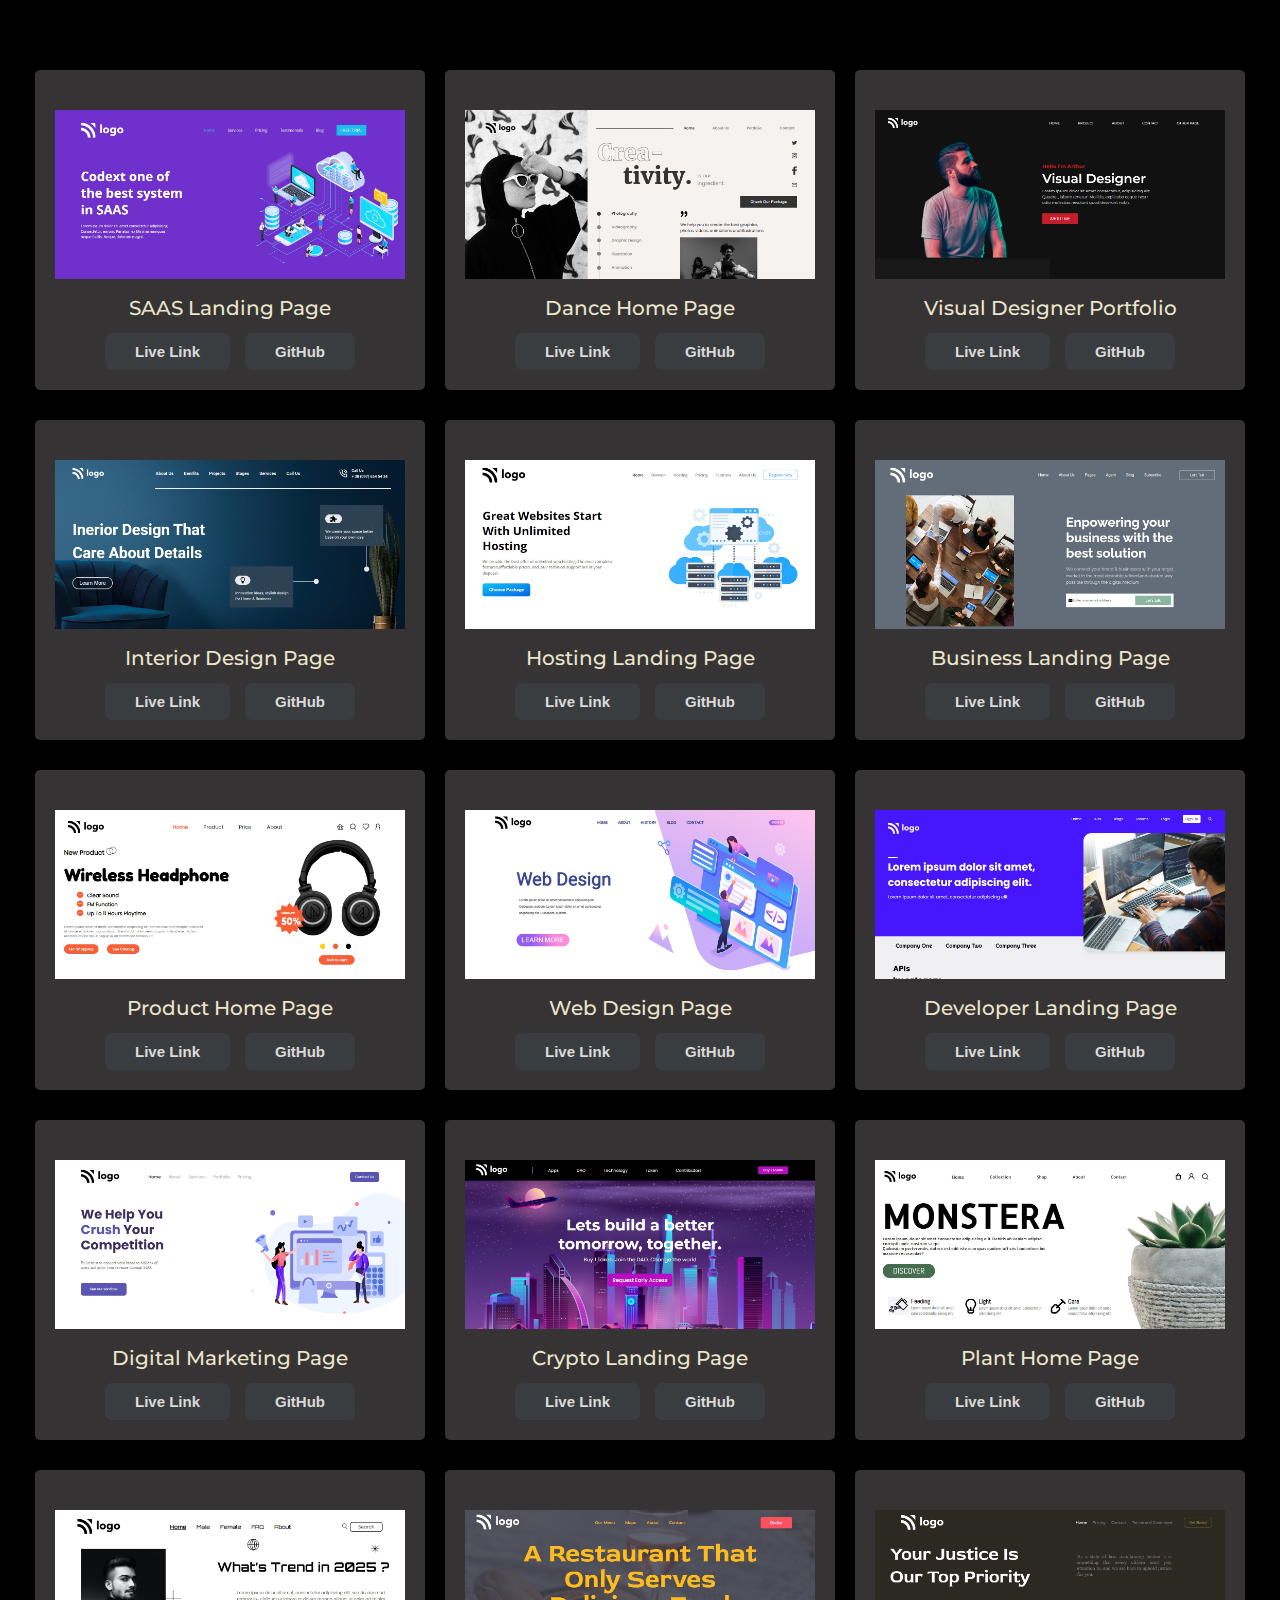
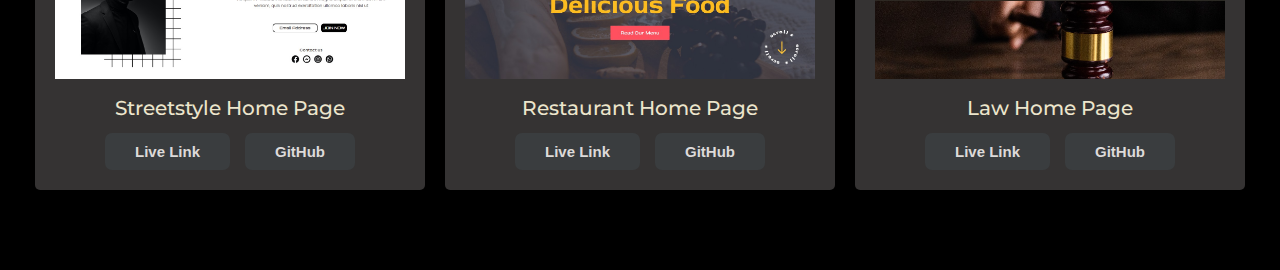
<file: projects.html>
<!DOCTYPE html>
<html lang="en">

<head>
    <meta charset="UTF-8" />
    <meta http-equiv="X-UA-Compatible" content="IE=edge" />
    <meta name="viewport" content="width=device-width, initial-scale=1.0" />

    <link rel="stylesheet" href="css/Myprojects.css" />
    <title>MyProjects</title>
</head>

<body>
    <div class="project-section_container">
        <!-- row-1 -->
        <div class="projects">
            <div class="project-1">
                <div class="project-image">
                    <img src="images/project1.png" alt="" />
                </div>
                <div class="project-title">
                    <p>Streetstyle Home Page</p>
                </div>
                <div class="project-1_button">
                    <button>
                        <a href="https://streetstylepage.netlify.app/" target="_blank">Live Link</a>
                    </button>
                    <button>
                        <a href="https://github.com/nikhilkhetan17/Project-1_street-style-landing-page"
                            target="_blank">GitHub</a>
                    </button>
                </div>
            </div>
            <!--  -->
            <div class="project-1">
                <div class="project-image">
                    <img src="images/project2.png" alt="" />
                </div>
                <div class="project-title">
                    <p>Restaurant Home Page</p>
                </div>
                <div class="project-1_button">
                    <button>
                        <a href="https://food-restaurantpage.netlify.app" target="_blank">Live Link</a>
                    </button>
                    <button>
                        <a href="https://github.com/nikhilkhetan17/Project-2_food-restaurant-homepage"
                            target="_blank">GitHub</a>
                    </button>
                </div>
            </div>
            <!--  -->
            <div class="project-1">
                <div class="project-image">
                    <img src="images/project3.png" alt="" />
                </div>
                <div class="project-title">
                    <p>Law Home Page</p>
                </div>
                <div class="project-1_button">
                    <button>
                        <a href="https://law-order.netlify.app" target="_blank">Live Link</a>
                    </button>
                    <button>
                        <a href="https://github.com/nikhilkhetan17/Project-3_law-homepage" target="_blank">GitHub</a>
                    </button>
                </div>
            </div>
        </div>

        <!-- -------------------Row -2---------------- -->

        <div class="projects">
            <div class="project-1">
                <div class="project-image">
                    <img src="images/project4.png" alt="" />
                </div>
                <div class="project-title">
                    <p>Digital Marketing Page</p>
                </div>
                <div class="project-1_button">
                    <button>
                        <a href="https://04digital-market.netlify.app" target="_blank">Live Link</a>
                    </button>
                    <button>
                        <a href="https://github.com/nikhilkhetan17/Project-4_digital-marketing-homepage"
                            target="_blank">GitHub</a>
                    </button>
                </div>
            </div>
            <!--  -->
            <div class="project-1">
                <div class="project-image">
                    <img src="images/project5.png" alt="" />
                </div>
                <div class="project-title">
                    <p>Crypto Landing Page</p>
                </div>
                <div class="project-1_button">
                    <button>
                        <a href="https://05crypto-page.netlify.app" target="_blank">Live Link</a>
                    </button>
                    <button>
                        <a href="https://github.com/nikhilkhetan17/project-5_crypto-landing-page"
                            target="_blank">GitHub</a>
                    </button>
                </div>
            </div>
            <!--  -->
            <div class="project-1">
                <div class="project-image">
                    <img src="images/project6.png" alt="" />
                </div>
                <div class="project-title">
                    <p>Plant Home Page</p>
                </div>
                <div class="project-1_button">
                    <button>
                        <a href="https://06plant-homepage.netlify.app" target="_blank">Live Link</a>
                    </button>
                    <button>
                        <a href="https://github.com/nikhilkhetan17/Project-6_plant-homepage" target="_blank">GitHub</a>
                    </button>
                </div>
            </div>
        </div>

        <!-- ------------------------row-3------------------------------ -->

        <div class="projects">
            <div class="project-1">
                <div class="project-image">
                    <img src="images/project7.png" alt="" />
                </div>
                <div class="project-title">
                    <p>Product Home Page</p>
                </div>
                <div class="project-1_button">
                    <button>
                        <a href="https://07product-homepage.netlify.app" target="_blank">Live Link</a>
                    </button>
                    <button>
                        <a href="https://github.com/nikhilkhetan17/Project-7_product-homepage"
                            target="_blank">GitHub</a>
                    </button>
                </div>
            </div>
            <!--  -->
            <div class="project-1">
                <div class="project-image">
                    <img src="images/project8.png" alt="" />
                </div>
                <div class="project-title">
                    <p>Web Design Page</p>
                </div>
                <div class="project-1_button">
                    <button>
                        <a href="https://08web-design-page.netlify.app" target="_blank">Live Link</a>
                    </button>
                    <button>
                        <a href="https://github.com/nikhilkhetan17/Project-8_web-design-landing-page"
                            target="_blank">GitHub</a>
                    </button>
                </div>
            </div>
            <!--  -->
            <div class="project-1">
                <div class="project-image">
                    <img src="images/project9.png" alt="" />
                </div>
                <div class="project-title">
                    <p>Developer Landing Page</p>
                </div>
                <div class="project-1_button">
                    <button>
                        <a href="https://09developer-page.netlify.app" target="_blank">Live Link</a>
                    </button>
                    <button>
                        <a href="https://github.com/nikhilkhetan17/Project-9_developer-landing-page"
                            target="_blank">GitHub</a>
                    </button>
                </div>
            </div>
        </div>

        <!-- -----------------------Row-4--------------------------- -->

        <div class="projects">
            <div class="project-1">
                <div class="project-image">
                    <img src="images/project10.png" alt="" />
                </div>
                <div class="project-title">
                    <p>Interior Design Page</p>
                </div>
                <div class="project-1_button">
                    <button>
                        <a href="https://10interior-design.netlify.app" target="_blank">Live Link</a>
                    </button>
                    <button>
                        <a href="https://github.com/nikhilkhetan17/Project-10_interior-design-homepage"
                            target="_blank">GitHub</a>
                    </button>
                </div>
            </div>
            <!--  -->
            <div class="project-1">
                <div class="project-image">
                    <img src="images/project11.png" alt="" />
                </div>
                <div class="project-title">
                    <p>Hosting Landing Page</p>
                </div>
                <div class="project-1_button">
                    <button>
                        <a href="https://11hosting-page.netlify.app" target="_blank">Live Link</a>
                    </button>
                    <button>
                        <a href="https://github.com/nikhilkhetan17/Project-11_hosting-landing-page"
                            target="_blank">GitHub</a>
                    </button>
                </div>
            </div>
            <!--  -->
            <div class="project-1">
                <div class="project-image">
                    <img src="images/project12.png" alt="" />
                </div>
                <div class="project-title">
                    <p>Business Landing Page</p>
                </div>
                <div class="project-1_button">
                    <button>
                        <a href="https://12business-page.netlify.app" target="_blank">Live Link</a>
                    </button>
                    <button>
                        <a href="https://github.com/nikhilkhetan17/Project-12_business-landing-page"
                            target="_blank">GitHub</a>
                    </button>
                </div>
            </div>
        </div>

        <!-- -----------------------Row-5------------------------------------- -->


        <div class="projects">
            <div class="project-1">
                <div class="project-image">
                    <img src="images/project13.png" alt="" />
                </div>
                <div class="project-title">
                    <p>SAAS Landing Page</p>
                </div>
                <div class="project-1_button">
                    <button>
                        <a href="https://13saas-page.netlify.app" target="_blank">Live Link</a>
                    </button>
                    <button>
                        <a href="https://github.com/nikhilkhetan17/Project-13_SAAS-landing-page"
                            target="_blank">GitHub</a>
                    </button>
                </div>
            </div>
            <!--  -->
            <div class="project-1">
                <div class="project-image">
                    <img src="images/project14.png" alt="" />
                </div>
                <div class="project-title">
                    <p>Dance Home Page</p>
                </div>
                <div class="project-1_button">
                    <button>
                        <a href="https://14dance-page.netlify.app" target="_blank">Live Link</a>
                    </button>
                    <button>
                        <a href="https://github.com/nikhilkhetan17/Project14_dance-homepage" target="_blank">GitHub</a>
                    </button>
                </div>
            </div>
            <!--  -->
            <div class="project-1">
                <div class="project-image">
                    <img src="images/project15.png" alt="" />
                </div>
                <div class="project-title">
                    <p>Visual Designer Portfolio</p>
                </div>
                <div class="project-1_button">
                    <button>
                        <a href="https://15product-design-page.netlify.app" target="_blank">Live Link</a>
                    </button>
                    <button>
                        <a href="https://github.com/nikhilkhetan17/Project-15_product-design-landing-page"
                            target="_blank">GitHub</a>
                    </button>
                </div>
            </div>
        </div>
    </div>
</body>

</html>
</file>
<file: css/Myprojects.css>
@import url("https://fonts.googleapis.com/css2?family=Fredoka:wght@300;400;500;600;700&family=Montserrat:wght@100;200;300;400;500;600;700;800;900&family=Poppins:ital,wght@0,100;0,200;0,300;0,400;0,500;0,600;0,700;0,800;1,400&family=Roboto:wght@100;300;400;500;700;900&display=swap");

* {
  margin: 0;
  padding: 0;
  box-sizing: border-box;
}

:root {
  font-size: 62.5%;
}

body {
  line-height: 1.5;
  font-family: "Montserrat", sans-serif;
  background-color: #000000;
}

a {
  text-decoration: none;
}

li {
  list-style-type: none;
}

/* ------------------------------MyProject section--------------------- */
.project-section_container {
  margin-top: 7rem;
  margin-bottom: 5rem;
  display: flex;
  flex-direction: column-reverse;

  /* Given flex direction column-reverse to display my card backwards comment it to see cards line wise */
}

.project-image img {
  width: 35rem;
  object-fit: cover;
  /* border-radius: 0.5rem; */
}

.projects {
  display: flex;
  justify-content: center;
  /* flex-direction: row-reverse; */
  gap: 0 2rem;
  flex-wrap: wrap;
}

.project-1 {
  display: flex;
  flex-direction: column;
  gap: 1rem 0;
  background-color: #353333;
  padding-top: 4rem;
  padding-left: 2rem;
  padding-right: 2rem;
  border-radius: 0.5rem;
  margin-bottom: 3rem;
}

.project-title p {
  display: flex;
  justify-content: center;
  font-size: 2rem;
  color: #ece5cc;
  font-weight: 500;
}

.project-1_button {
  display: flex;
  justify-content: center;
  gap: 0 1.5rem;
  padding-bottom: 2rem;
}

.project-1_button button {
  background-color: #3a3d3f;
  border: none;
  padding: 1rem 3rem;
  border-radius: 0.7rem;
  font-size: 1.5rem;
  font-weight: 600;
}

.project-1_button button a {
  color: #dddad9;
}

/* ----------------------------------Media query------------------------- */

@media screen and (max-width: 405px) {
  .project-image img {
    width: 30rem;
    object-fit: cover;
    /* border-radius: 0.5rem; */
  }
}

@media screen and (max-width: 355px) {
  .project-image img {
    width: 25rem;
    object-fit: cover;
    /* border-radius: 0.5rem; */
  }
}
</file>
